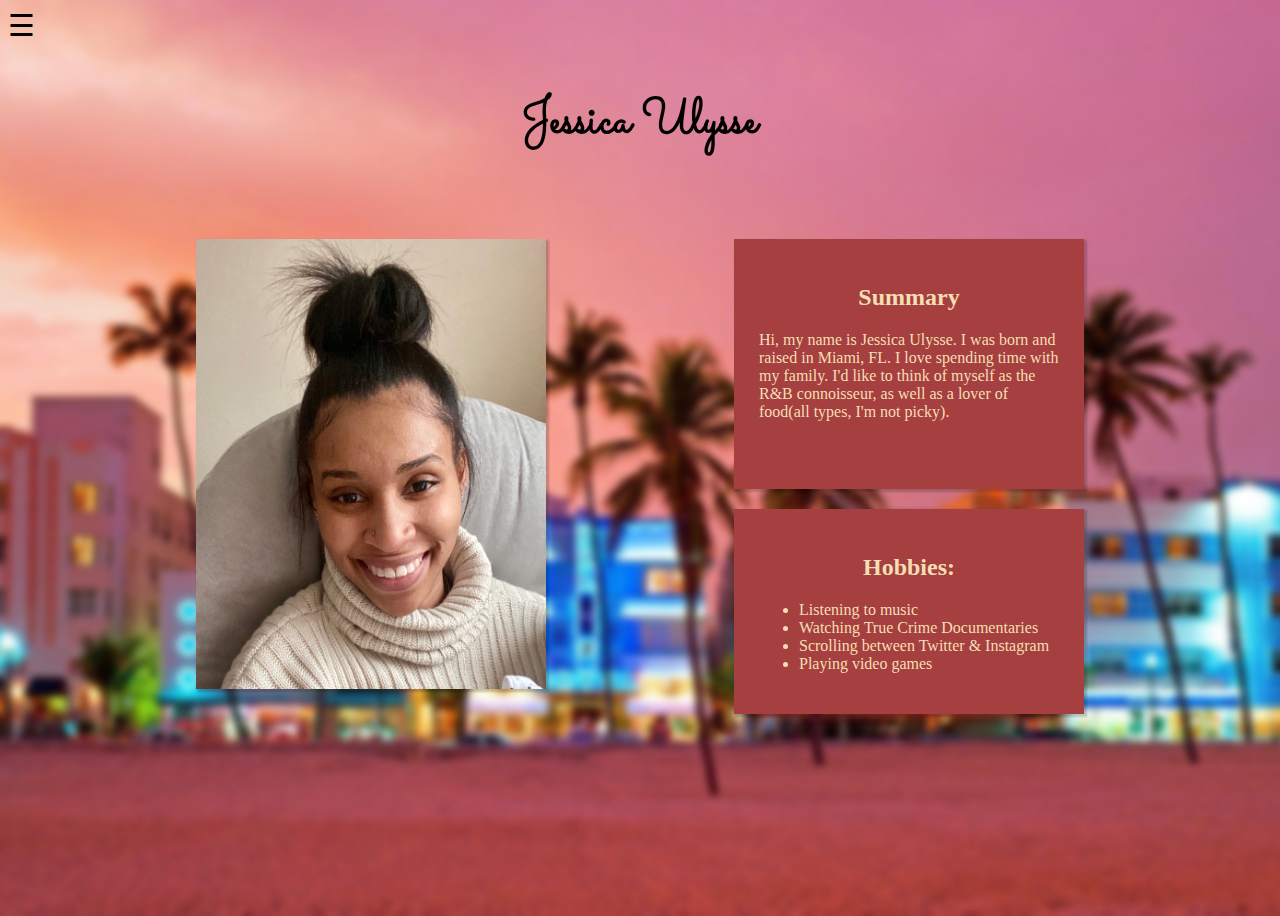
<file: index.html>
<!DOCTYPE html>
<html lang="en">
<head>
    <meta charset="UTF-8">
    <meta name="viewport" content="width=device-width, initial-scale=1.0">
    <link rel="stylesheet" href="index.css">
    <link href="https://fonts.googleapis.com/css2?family=Sacramento&display=swap" rel="stylesheet">
    <title>Bio Page</title>
</head>
<body class="bg-img">
    <div id="mySidenav" class="sidenav">
            <a href="javascript:void(0)" class="closebtn" onclick="closeNav()">&times;</a>
            <a href="./index.html">Home</a>
            <a href="./gallery.html">Gallery</a>
            <a href="./contact.html">Contact</a>
    </div>
    
    <span style="font-size:30px;cursor:pointer" onclick="openNav()">&#9776;</span>
    <h2 class="title-name">Jessica Ulysse</h2>
    <div>
        <main>
            <section id="section">
                <div>
                    <img class="profile-img" src="./assets/jess.JPG" alt="">
                </div>
                <div class="flex">
                    <div class="summary">
                        <h2>Summary</h2>
                        <p>Hi, my name is Jessica Ulysse. I was born and raised in Miami, FL. I love spending time with my family. I'd like to think of myself as the R&B connoisseur, as well as a lover of food(all types, I'm not picky).</p>
                    </div>
                    
                    <div class="hobbies">
                        <h2>Hobbies:</h2>
                        <ul>
                            <li>Listening to music</li>
                            <li>Watching True Crime Documentaries</li>
                            <li>Scrolling between Twitter & Instagram</li>
                            <li>Playing video games</li>
                        </ul>
                    </div>
                </div>
            </section>
        </main>
    </div>

<script>
    function openNav() {
    document.getElementById("mySidenav").style.width = "100%";
    }

    function closeNav() {
    document.getElementById("mySidenav").style.width = "0";
    }
</script>


</body>
</html>
</file>
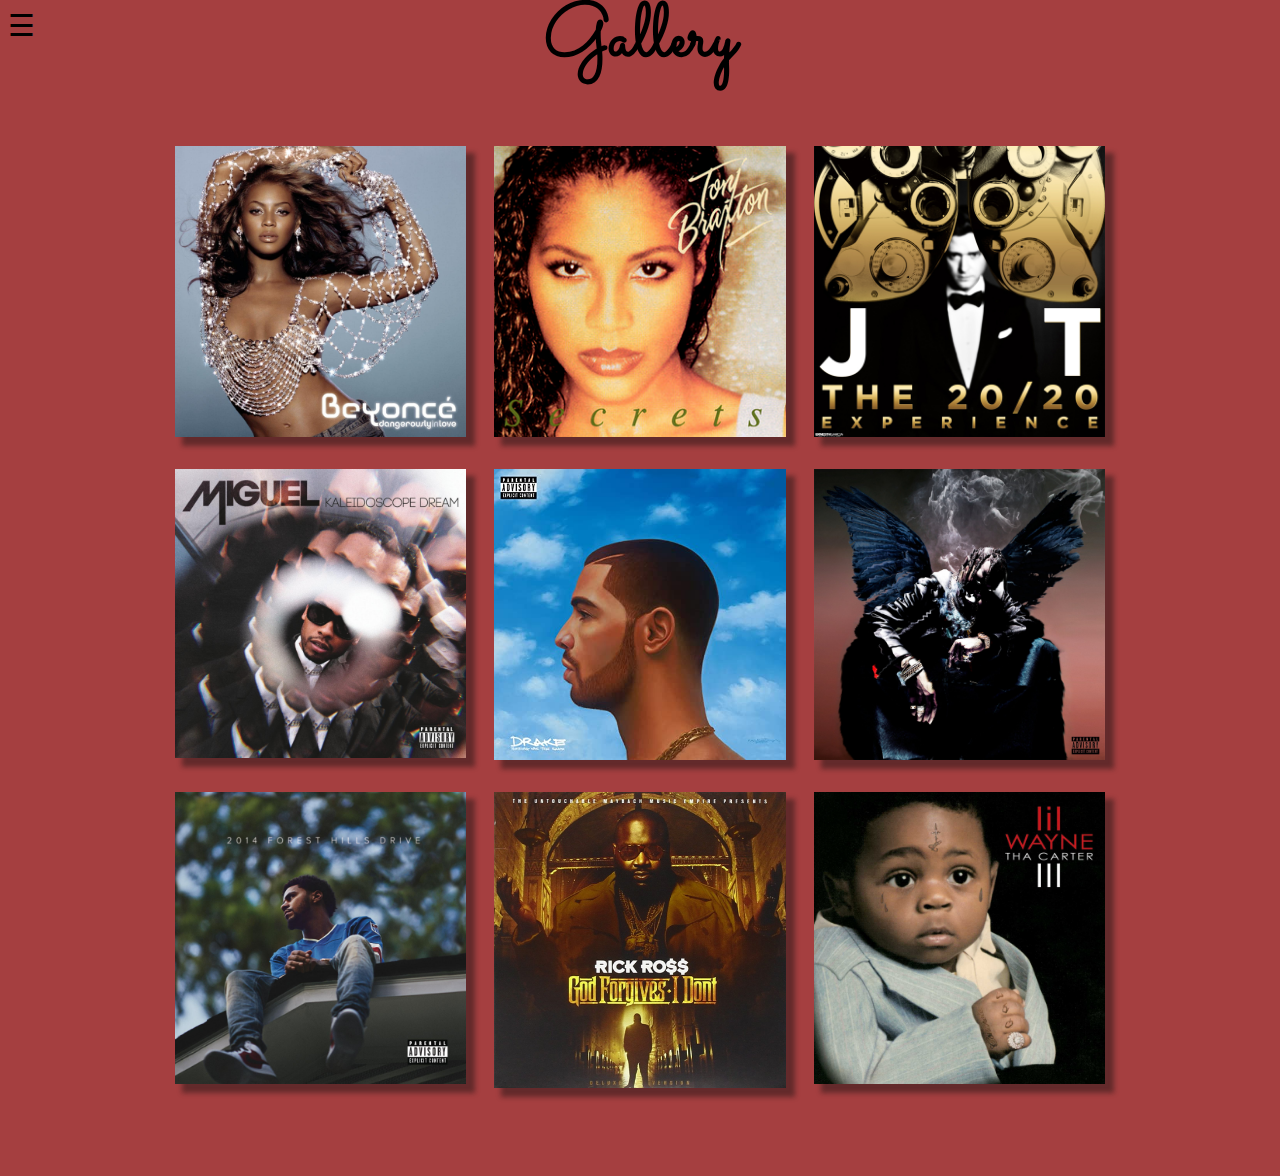
<file: gallery.html>
<!DOCTYPE html>
<html lang="en">
<head>
    <meta charset="UTF-8">
    <meta name="viewport" content="width=device-width, initial-scale=1.0">
    <link rel="stylesheet" href="index.css">
    <link rel="stylesheet" href="gallery.css">
    <link href="https://fonts.googleapis.com/css2?family=Sacramento&display=swap" rel="stylesheet">
    <title>Gallery</title>
</head>
<body>
    <div id="mySidenav" class="sidenav">
            <a href="javascript:void(0)" class="closebtn" onclick="closeNav()">&times;</a>
            <a href="./index.html">Home</a>
            <a href="./gallery.html">Gallery</a>
            <a href="./contact.html">Contact</a>
    </div>
    
    <span style="font-size:30px;cursor:pointer" onclick="openNav()">&#9776;</span>

    <main>
            <section>
                <h1>Gallery</h1>
            </section>
           
            <section class="albums">
              <div class="container">
                <img src="./assets/albums/Dangerously_In_Love.jpg">
                <div class="overlay">
                  <div class="text">
                    <h3>Beyoncé</h3>
                    <p>Dangerously in Love</p>
                    <p>2003</p>
                  </div>
                </div>
              </div>
              <div class="container">
                <img src="./assets/albums/Secrets.png">
                <div class="overlay">
                  <div class="text">
                    <h3>Toni Braxton</h3>
                    <p>Secrets</p>
                    <p>1996</p>
                  </div>
                </div>
              </div>
              <div class="container">
                <img src="./assets/albums/The_20_20_Experience.jpg">
                <div class="overlay">
                  <div class="text">
                    <h3>Justin Timberlake</h3>
                    <p>The 20/20 Experience</p>
                    <p>2013</p>
                  </div>
                </div>
              </div>
              <div class="container">
                <img src="./assets/albums/Kaleidoscope-Dream.jpg">
                <div class="overlay">
                  <div class="text">
                    <h3>Miguel</h3>
                    <p>Kaleidoscope Dream</p>
                    <p>2012</p>
                  </div>
                </div>
              </div>
              <div class="container">
                <img src="./assets/albums/NTWS.jpg">
                <div class="overlay">
                  <div class="text">
                    <h3>Drake</h3>
                    <p>Nothing Was the Same</p>
                    <p>2013</p>
                  </div>
                </div>
              </div>
              <div class="container">
                <img src="./assets/albums/Birds-in-the-Trap-Sing-McKnight.jpg">
                <div class="overlay">
                  <div class="text">
                    <h3>Travis Scott</h3>
                    <p>Birds in the Trap Sing McKnight</p>
                    <p>2016</p>
                  </div>
                </div>
              </div>
              <div class="container">
                <img src="./assets/albums/2014-Forest-Hills-Drive.jpg">
                <div class="overlay">
                  <div class="text">
                    <h3>J. Cole</h3>
                    <p>2014 Forest Hills Drive</p>
                    <p>2014</p>
                  </div>
                </div>
              </div>
              <div class="container">
                <img src="./assets/albums/rick-ross.jpg">
                <div class="overlay">
                  <div class="text">
                    <h3>Rick Ross</h3>
                    <p>God Forgives, I Don't</p>
                    <p>2012</p>
                  </div>
                </div>
              </div>
              <div class="container">
                <img src="./assets/albums/Tha-Carter-III.jpg">
                <div class="overlay">
                  <div class="text">
                    <h3>Lil Wayne</h3>
                    <p>Tha Carter III</p>
                    <p>2008</p>
                  </div>
                </div>
              </div>
            </section>
          </main>
    
    <script>
        function openNav() {
        document.getElementById("mySidenav").style.width = "100%";
        }
    
        function closeNav() {
        document.getElementById("mySidenav").style.width = "0";
        }
    </script>
</body>
</html>
</file>
<file: index.css>
.sidenav {
    height: 100%; 
    width: 0; 
    position: fixed; 
    z-index: 1; 
    top: 0; 
    left: 0;
    background-color: #111; 
    overflow-x: hidden; 
    padding-top: 60px; 
    transition: 0.5s; 
}
  
.sidenav a {
    padding: 8px 8px 8px 32px;
    text-decoration: none;
    font-size: 25px;
    color: #818181;
    display: block;
    transition: 0.3s;
}


.sidenav a:hover {
    color: #f1f1f1;
}

.sidenav .closebtn {
    position: absolute;
    top: 0;
    right: 25px;
    font-size: 36px;
    margin-left: 50px;
}

main {
    transition: margin-left .5s;
    padding: 20px;
}


.bg-img {
    background-image: url("./assets/Miami.jpg");
    height: 100vh;
    background-position: center;
    background-repeat: no-repeat;
    background-size: cover;
}

.title-name {
    font-family: 'Sacramento', cursive;
    text-align: center;
    font-size: 50px;
}

@media screen and (max-height: 450px) {
    .sidenav {padding-top: 15px;}
    .sidenav a {font-size: 18px;}
}

.profile-img {
    width: 350px;
    height: 450px;
    margin: 20px;
    box-shadow: 2px 2px 2px 1px rgba(0, 0, 0, 0.2);
}
.summary {
    width: 300px;
    height: 200px;
    margin: 20px;
    color: wheat;
    padding: 25px 25px;
    background-color: #A53F40;
    box-shadow: 2px 2px 2px 1px rgba(0, 0, 0, 0.2);
}

.summary h2, .hobbies h2 {
    text-align: center;
}
.hobbies {
    width: 300px;
    margin: 20px;
    color: wheat;
    padding: 25px 25px 25px 25px;
    background-color: #A53F40;
    box-shadow: 2px 2px 2px 1px rgba(0, 0, 0, 0.2);
}


#section {
    display: flex;
    flex-wrap: wrap;
    flex-direction: row;
    justify-content: space-evenly;
}

@media (max-width: 550px) {
    /* #section {
        padding: 3.75%;
        display: grid;
        grid-template-columns: 100%;
        grid-column-gap: 0;
        grid-row-gap: 20px;
        padding: 3.75%;
    } */

    .profile-img {
        width: 13rem;
        height: 20rem;
    }

    .bg-img {
        height: 100%;
    }


    /* .profile-img{
        width: 200px;
        height: 225px;
    }

    .summary {
        height: 220px;
    } */
    
}

@media (max-width: 836px) {
    .bg-img {
        height: 100%;
    }
}
</file>
<file: gallery.css>
body {
    background: #A53F40;
}

h1 {
    text-align: center;
    font-size: 75px;
    font-family: 'Sacramento', cursive;
}

main {
    max-width: 930px;
    margin: 4rem auto;
    margin-top: -8rem;
}

.albums {
    display: grid;
    grid-template-columns: repeat(3, 1fr);
    grid-gap: 5px;
}

.albums img {
    width: 100%;
}

section img {
    box-shadow: 8px 8px 5px 1px rgba(17, 17, 17, 0.438);
}

@media (min-width: 700px) {
    .albums {
        grid-gap: 28px
    }
}

@media (max-width: 700px) {
    .albums {
        padding: 3.75%;
        display: grid;
        grid-template-columns: 100%;
        grid-column-gap: 0;
        grid-row-gap: 20px;
    }

    h1 {
        margin-top: 100px;
    }
}

.container {
    position: relative;
  }
  
  
.overlay {
    position: absolute;
    top: 0;
    bottom: 0;
    left: 0;
    right: 0;
    height: 100%;
    width: 100%;
    opacity: 0;
    transition: .5s ease;
    background-color: #008CBA;
}
  
.container:hover .overlay {
    opacity: 1;
}
  
.text {
    color: white;
    font-size: 20px;
    position: absolute;
    top: 50%;
    left: 50%;
    -webkit-transform: translate(-50%, -50%);
    -ms-transform: translate(-50%, -50%);
    transform: translate(-50%, -50%);
    text-align: center;
}
</file>
